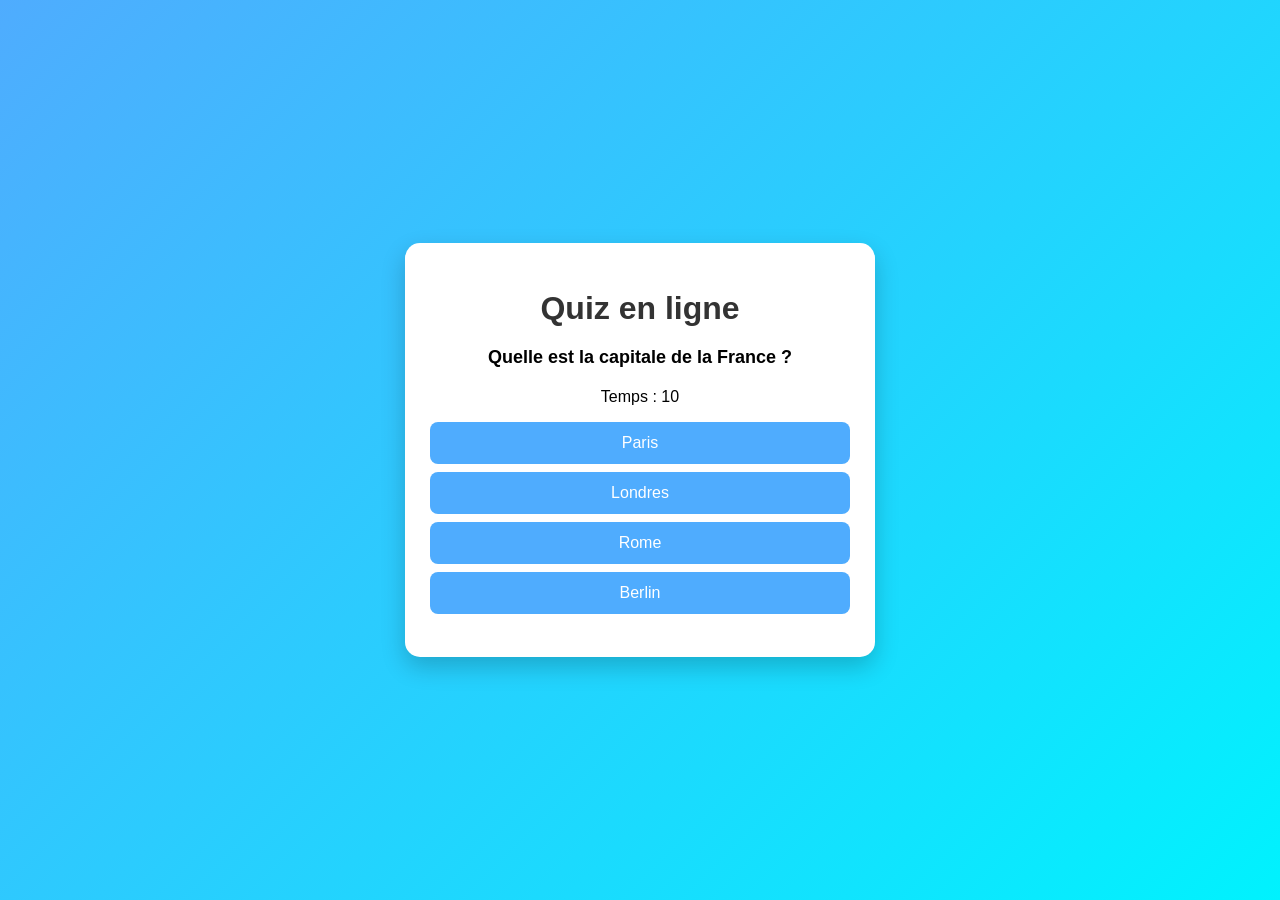
<file: index.html>
<!DOCTYPE html>
<html lang="fr">
<head>
    <meta charset="UTF-8">
    <title>Quiz en ligne</title>
    <link rel="stylesheet" href="style.css">
</head>
<body>

<div class="quiz-container">
    <h1>Quiz en ligne</h1>

    <div id="question">Question ici</div>

    <p id="timer"></p>

    <div id="answers">
        <button class="btn" onclick="checkAnswer(0)"></button>
        <button class="btn" onclick="checkAnswer(1)"></button>
        <button class="btn" onclick="checkAnswer(2)"></button>
        <button class="btn" onclick="checkAnswer(3)"></button>
    </div>

    <p id="result"></p>

</div>
<script>
    let quiz = [
    {
        question: "Quelle est la capitale de la France ?",
        answers: ["Paris", "Londres", "Rome", "Berlin"],
        correct: 0
    },
    {
        question: "2 + 2 = ?",
        answers: ["3", "4", "5", "6"],
        correct: 1
    },
    {
        question: "Quelle est le Langage du web ?",
        answers: ["HTML", "Python", "C++", "Java"],
        correct: 0
    },
    {
        question: "Quelle est la capitale de la RDC ?",
        answers: ["Madrid", "Dakar", "Londre", "Kinshasa"],
        correct: 3
    },
    {
        question: "L'independance du congo ?",
        answers: ["1840", "1960", "1986", "1956"],
        correct: 1
    },
];

let current = 0;
let score = 0;

let time = 10;
let timer;

function loadQuestion() {

    if (current >= quiz.length) {
        showResult();
        return;
    }

    document.getElementById("question").innerText =
        quiz[current].question;

    let buttons =
        document.getElementsByClassName("btn");

    for (let i = 0; i < buttons.length; i++) {
        buttons[i].innerText =
            quiz[current].answers[i];
    }

    document.getElementById("result").innerText = "";

    startTimer();   // timer ici
}

function startTimer() {

    time = 10;

    clearInterval(timer);

    timer = setInterval(function () {

        document.getElementById("timer").innerText =
            "Temps : " + time;

        time--;

        if (time < 0) {

            clearInterval(timer);

            current++;
            loadQuestion();

        }

    }, 1000);
}

function checkAnswer(i) {

    clearInterval(timer);

    if (i === quiz[current].correct) {
        score++;
        document.getElementById("result").innerText =
            "Bonne réponse";
    } else {
        document.getElementById("result").innerText =
            "Mauvaise réponse";
    }

    setTimeout(function () {

        current++;
        loadQuestion();

    }, 1000);
}


function showResult() {

    document.getElementById("question").innerText =
        "Quiz terminé";

    document.getElementById("answers").innerHTML = "";

    document.getElementById("result").innerHTML =
        "Score : " + score + " / " + quiz.length +
        "<br><br><button onclick='restartQuiz()'>Recommencer</button>";
}


function restartQuiz() {

    current = 0;
    score = 0;

    // remettre les boutons
    document.getElementById("answers").innerHTML = `
        <button class="btn" onclick="checkAnswer(0)"></button>
        <button class="btn" onclick="checkAnswer(1)"></button>
        <button class="btn" onclick="checkAnswer(2)"></button>
        <button class="btn" onclick="checkAnswer(3)"></button>
    `;

    loadQuestion();
}


window.onload = loadQuestion;
</script>

</body>
</html>
</file>
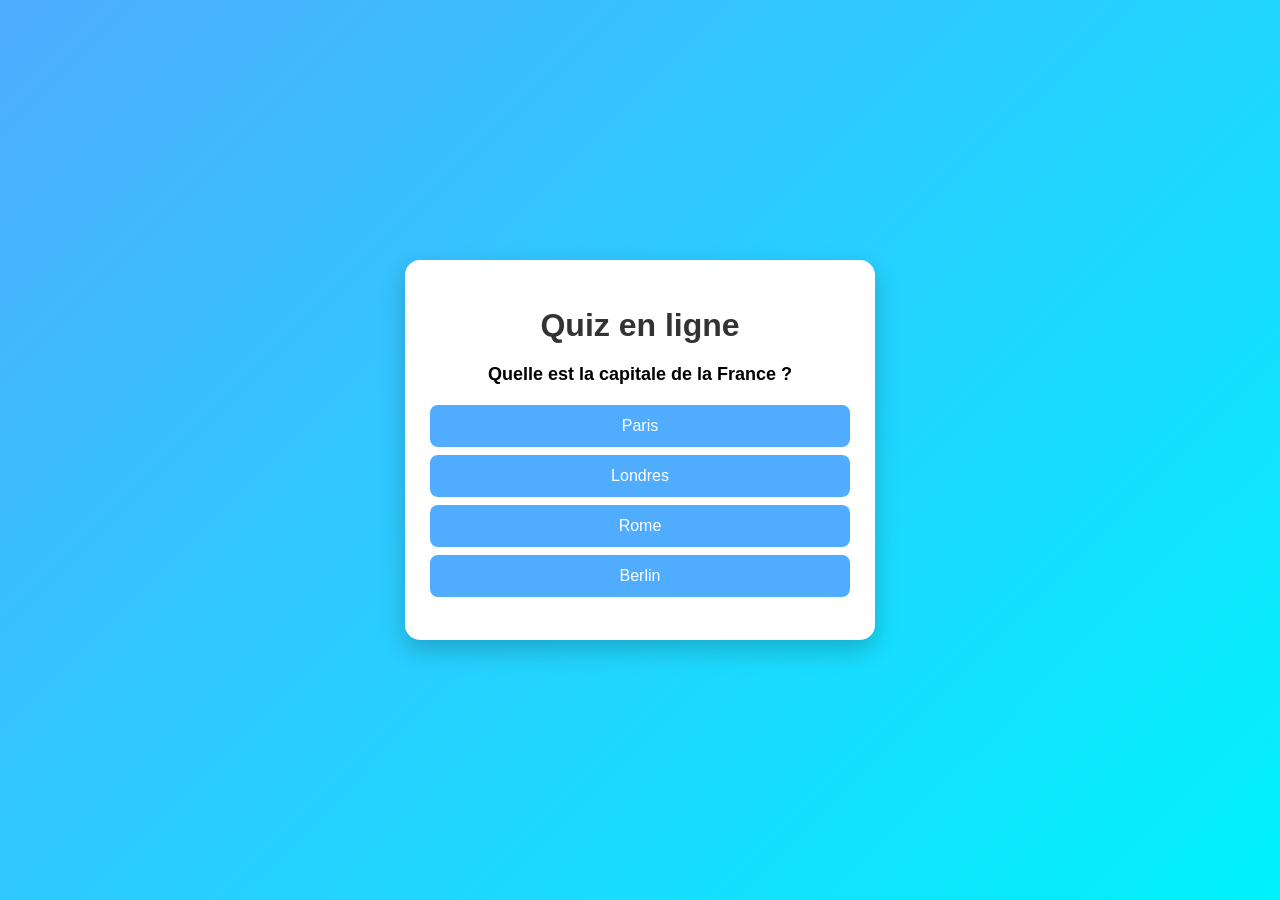
<file: Projet web2.html>
<!DOCTYPE html>
<html lang="fr">
<head>
    <meta charset="UTF-8">
    <title>Quiz en ligne</title>
    <link rel="stylesheet" href="Projet web2.css">
</head>
<body>

<div class="quiz-container">
    <h1>Quiz en ligne</h1>

    <div id="question">Question ici</div>

    <div id="answers">
        <button class="btn" onclick="checkAnswer(0)"></button>
        <button class="btn" onclick="checkAnswer(1)"></button>
        <button class="btn" onclick="checkAnswer(2)"></button>
        <button class="btn" onclick="checkAnswer(3)"></button>
    </div>

    <p id="result"></p>

</div>
<script>
    let quiz = [
    {
        question: "Quelle est la capitale de la France ?",
        answers: ["Paris", "Londres", "Rome", "Berlin"],
        correct: 0
    },
    {
        question: "2 + 2 = ?",
        answers: ["3", "4", "5", "6"],
        correct: 1
    },
    {
        question: "Quelle est le Langage du web ?",
        answers: ["HTML", "Python", "C++", "Java"],
        correct: 0
    },
    {
        question: "Quelle est la capitale de la RDC ?",
        answers: ["Madrid", "Dakar", "Londre", "Kinshasa"],
        correct: 3
    },
    {
        question: "L'independance du congo ?",
        answers: ["1840", "1960", "1986", "1956"],
        correct: 1
    },
];

let current = 0;
let score = 0;

function loadQuestion() {

    if (current >= quiz.length) {
        showResult();
        return;
    }

    document.getElementById("question").innerText =
        quiz[current].question;

    let buttons = document.getElementsByClassName("btn");

    for (let i = 0; i < buttons.length; i++) {
        buttons[i].innerText =
            quiz[current].answers[i];
    }

    document.getElementById("result").innerText = "";
}

function checkAnswer(i) {

    if (i === quiz[current].correct) {
        document.getElementById("result").innerText = "Bonne réponse ";
        score++;
    } else {
        document.getElementById("result").innerText = "Mauvaise réponse ";
    }

    setTimeout(() => {
        current++;
        loadQuestion();
    }, 1000);
}


function showResult() {

    document.getElementById("question").innerText =
        "Quiz terminé";

    document.getElementById("answers").innerHTML = "";

    document.getElementById("result").innerHTML =
        "Score : " + score + " / " + quiz.length +
        "<br><br><button onclick='restartQuiz()'>Recommencer</button>";
}


function restartQuiz() {

    current = 0;
    score = 0;

    // remettre les boutons
    document.getElementById("answers").innerHTML = `
        <button class="btn" onclick="checkAnswer(0)"></button>
        <button class="btn" onclick="checkAnswer(1)"></button>
        <button class="btn" onclick="checkAnswer(2)"></button>
        <button class="btn" onclick="checkAnswer(3)"></button>
    `;

    loadQuestion();
}


window.onload = loadQuestion;
</script>

</body>
</html>
</file>
<file: style.css>
body {
    font-family: Arial, sans-serif;
    background: linear-gradient(135deg, #4facfe, #00f2fe);
    height: 100vh;
    display: flex;
    justify-content: center;
    align-items: center;
    margin: 0;
}

.quiz-container {
    background: white;
    width: 420px;
    padding: 25px;
    border-radius: 15px;
    box-shadow: 0 10px 25px rgba(0,0,0,0.2);
    text-align: center;
}

h1 {
    margin-bottom: 10px;
    color: #333;
}

#question {
    font-size: 18px;
    margin: 20px 0;
    font-weight: bold;
}

.btn {
    display: block;
    width: 100%;
    margin: 8px 0;
    padding: 12px;
    border: none;
    border-radius: 8px;
    background: #4facfe;
    color: white;
    font-size: 16px;
    cursor: pointer;
    transition: 0.3s;
}

.btn:hover {
    background: #0077ff;
    transform: scale(1.03);
}

#result {
    margin-top: 15px;
    font-size: 18px;
    font-weight: bold;
}

button {
    margin-top: 10px;
}
</file>
<file: Projet web2.css>
body {
    font-family: Arial, sans-serif;
    background: linear-gradient(135deg, #4facfe, #00f2fe);
    height: 100vh;
    display: flex;
    justify-content: center;
    align-items: center;
    margin: 0;
}

.quiz-container {
    background: white;
    width: 420px;
    padding: 25px;
    border-radius: 15px;
    box-shadow: 0 10px 25px rgba(0,0,0,0.2);
    text-align: center;
}

h1 {
    margin-bottom: 10px;
    color: #333;
}

#question {
    font-size: 18px;
    margin: 20px 0;
    font-weight: bold;
}

.btn {
    display: block;
    width: 100%;
    margin: 8px 0;
    padding: 12px;
    border: none;
    border-radius: 8px;
    background: #4facfe;
    color: white;
    font-size: 16px;
    cursor: pointer;
    transition: 0.3s;
}

.btn:hover {
    background: #0077ff;
    transform: scale(1.03);
}

#result {
    margin-top: 15px;
    font-size: 18px;
    font-weight: bold;
}

button {
    margin-top: 10px;
}
</file>
